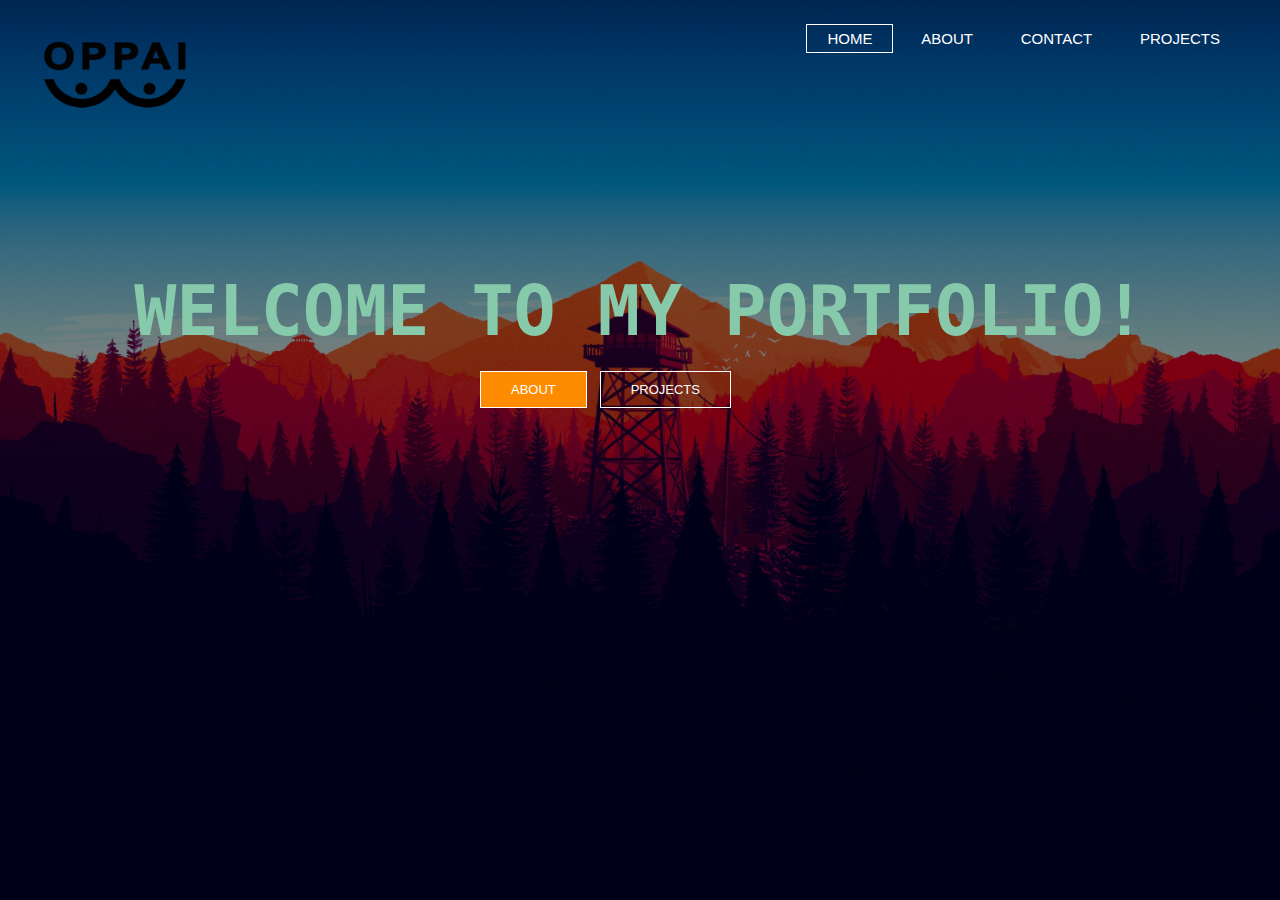
<file: docs/index.html>
<html>
<head>
	<meta charset="utf-8">
	<meta name="viewport" content="width=device-width, initial-scale=1">
    <title>WELCOME | PORTFOLIO</title>
    <link href="style.css" rel="stylesheet" type="text/css">
    
    <link rel="shortcut icon" type="image/png" href="img/lemon.png">
</head> 
<body>
    <header>

        <div class="row">
            <div class="logo">
                <img src="img/oppaya.png"
            </div>
            
            <ul class="main-nav">    
                <li class="active"><a href="index.html"> HOME </a></li>
                <li><a href="about.html"> ABOUT </a></li>
                <li><a href="contact.html"> CONTACT </a></li>
                <li><a href="projects.html"> PROJECTS </a></li>
            </ul>    

        </div>
        
        <div class="hero">
            <h1 style="color: #86c9ab;">Welcome To My Portfolio!</h1>
            <div class="button">
                <a href="about.html" class="btn btn-one"> ABOUT</a>
                <a href="projects.html" class="btn btn-two"> PROJECTS</a>    
            </div>    

        </div>



    </header>



</body>    
</html>
</file>
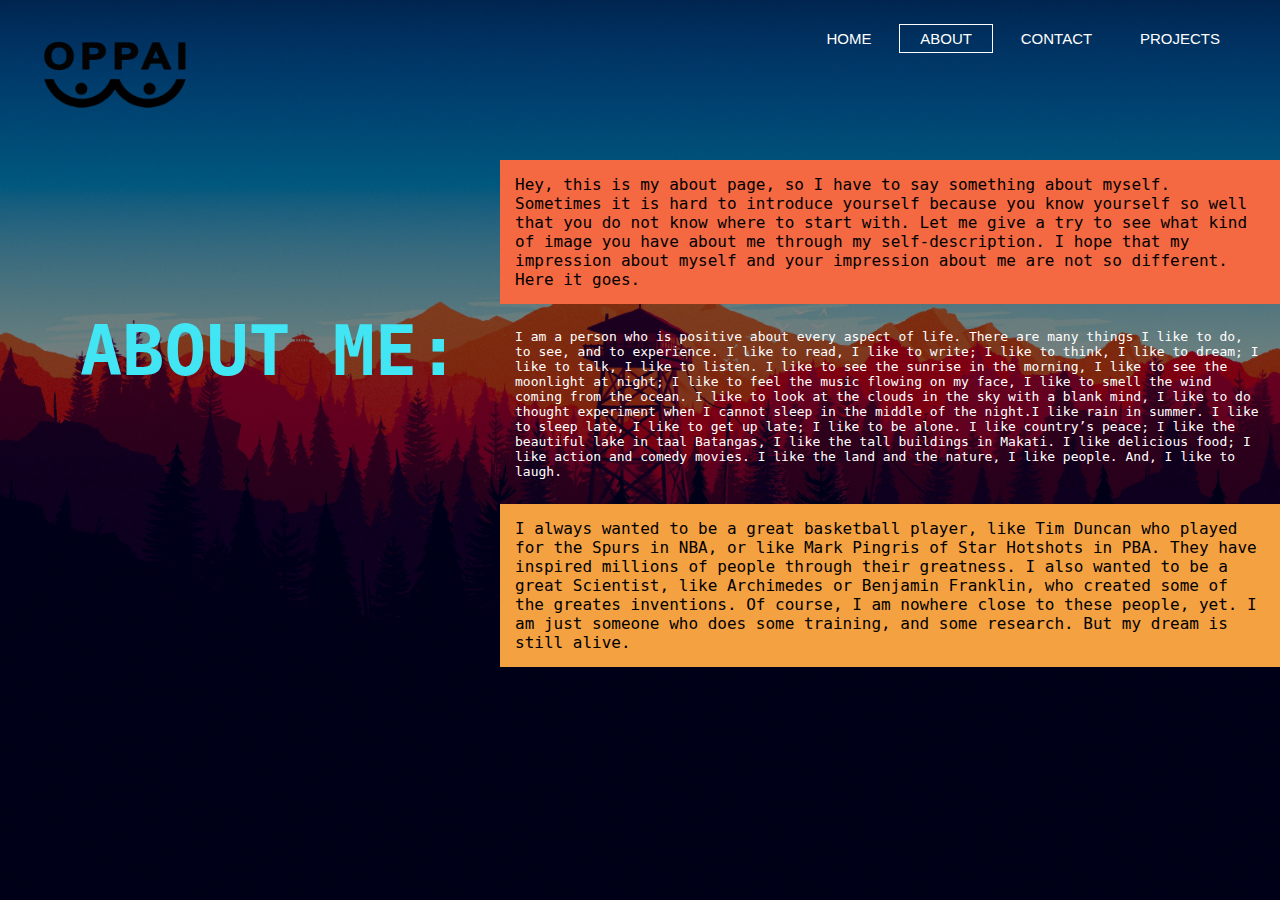
<file: docs/about.html>
<html>
<head>
    <meta charset="utf-8">
    <meta name="viewport" content="width=device-width, initial-scale=1">
    <title>ABOUT | PORTFOLIO</title>
    <link href="style.css" rel="stylesheet" type="text/css">
    
    <link rel="shortcut icon" type="image/png" href="img/lemon.png">
</head> 
<body>
    <header class="head1">

        <div class="row">
            <div class="logo">
                <img src="img/oppaya.png"
            </div>
            
            <ul class="main-nav">    
                <li><a href="index.html"> HOME </a></li>
                <li class="active"><a href="about.html"> ABOUT </a></li>
                <li><a href="contact.html"> CONTACT </a></li>
                <li><a href="projects.html"> PROJECTS </a></li>
            </ul>    
        </div>  
    </div>
    <div>
    </div>
    <div class="container">
        <h3 style="float: left; color: #41e5f4; margin-left: 80px;">About Me:</h3>
        <p style="margin-left: 500px;" class="dark">
            Hey, this is my about page, so I have to say something about myself. Sometimes it is hard to introduce yourself because you know yourself so well that you do not know where to start with. Let me give a try to see what kind of image you have about me through my self-description. I hope that my impression about myself and your impression about me are not so different. Here it goes.
        </p>
        <p style="margin-left: 500px;" class="white">
            I am a person who is positive about every aspect of life. There are many things I like to do, to see, and to experience. I like to read, I like to write; I like to think, I like to dream; I like to talk, I like to listen. I like to see the sunrise in the morning, I like to see the moonlight at night; I like to feel the music flowing on my face, I like to smell the wind coming from the ocean. I like to look at the clouds in the sky with a blank mind, I like to do thought experiment when I cannot sleep in the middle of the night.I like rain in summer. I like to sleep late, I like to get up late; I like to be alone. I like country’s peace; I like the beautiful lake in taal Batangas, I like the tall buildings in Makati. I like delicious food; I like action and comedy movies. I like the land and the nature, I like people. And, I like to laugh.
        </p>
        <p class="wew">
          I always wanted to be a great basketball player, like Tim Duncan who played for the Spurs in NBA, or like Mark Pingris of Star Hotshots in PBA. They have inspired millions of people through their greatness. I also wanted to be a great Scientist, like Archimedes or Benjamin Franklin, who created some of the greates inventions. Of course, I am nowhere close to these people, yet. I am just someone who does some training, and some research. But my dream is still alive.
      </p>
  </article>
</div>

</header>


</body>
</html>
</file>
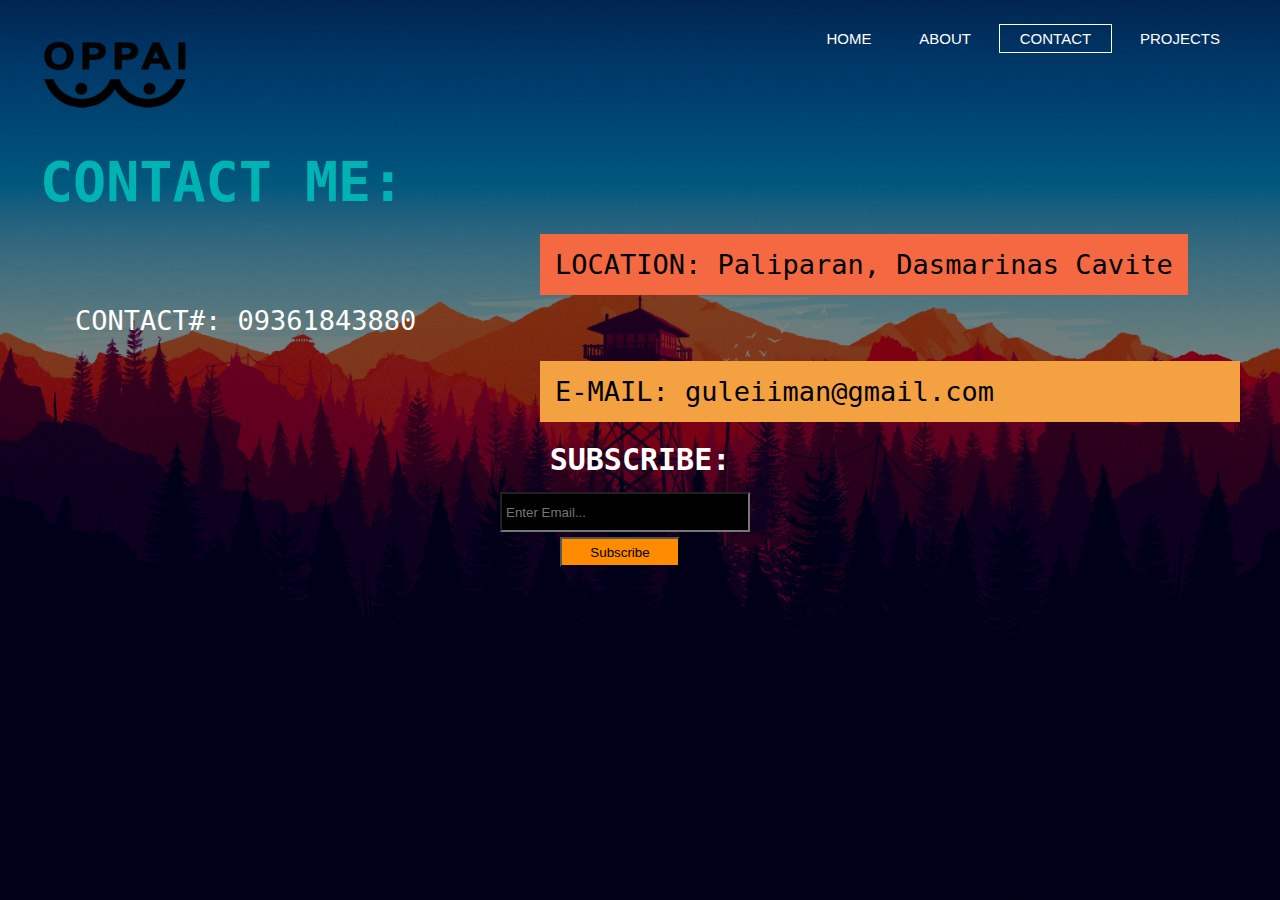
<file: docs/contact.html>
<html>
<head>
    <meta charset="utf-8">
    <meta name="viewport" content="width=device-width, initial-scale=1">
    <title>CONTACT| PORTFOLIO</title>
    <link href="style.css" rel="stylesheet" type="text/css">
    
    <link rel="shortcut icon" type="image/png" href="img/lemon.png">
</head> 
<body>
    <header>

        <div class="row">
            <div class="logo">
                <img src="img/oppaya.png"
            </div>
            
            <ul class="main-nav">    
                <li><a href="index.html"> HOME </a></li>
                <li><a href="about.html"> ABOUT </a></li>
                <li class="active"><a href="contact.html"> CONTACT </a></li>
                <li><a href="projects.html"> PROJECTS </a></li>
            </ul>    

            <div>
                <h2 style="float: left; font-size: 55px; text-transform: uppercase; color:#00b3b3;">Contact me:</h2>
            </div>
        </div>
        <section>
            <div>
                <p class="dark" style="margin-top: 20px; float: left; font-size: 27px; float: left;">LOCATION: Paliparan, Dasmarinas Cavite</p>
                <p class="white" style="margin-top: 20px; margin-left: 20px; font-size: 27px; ">CONTACT#: 09361843880</p>
                <p class="wew" style="margin-bottom: 20px; font-size: 27px; ">E-MAIL: guleiiman@gmail.com</p>
            </div>
            <div class="container">
                <form id="newsletter">
                    <h1 style="font-size: 30px;">Subscribe:</h1>
                    <input type="email" placeholder="Enter Email...">
                    <button type="submit" class="button_1">Subscribe</button>
                </form>
            </div>
        </section>
    </div>
</header>
</body>

</html>
</file>
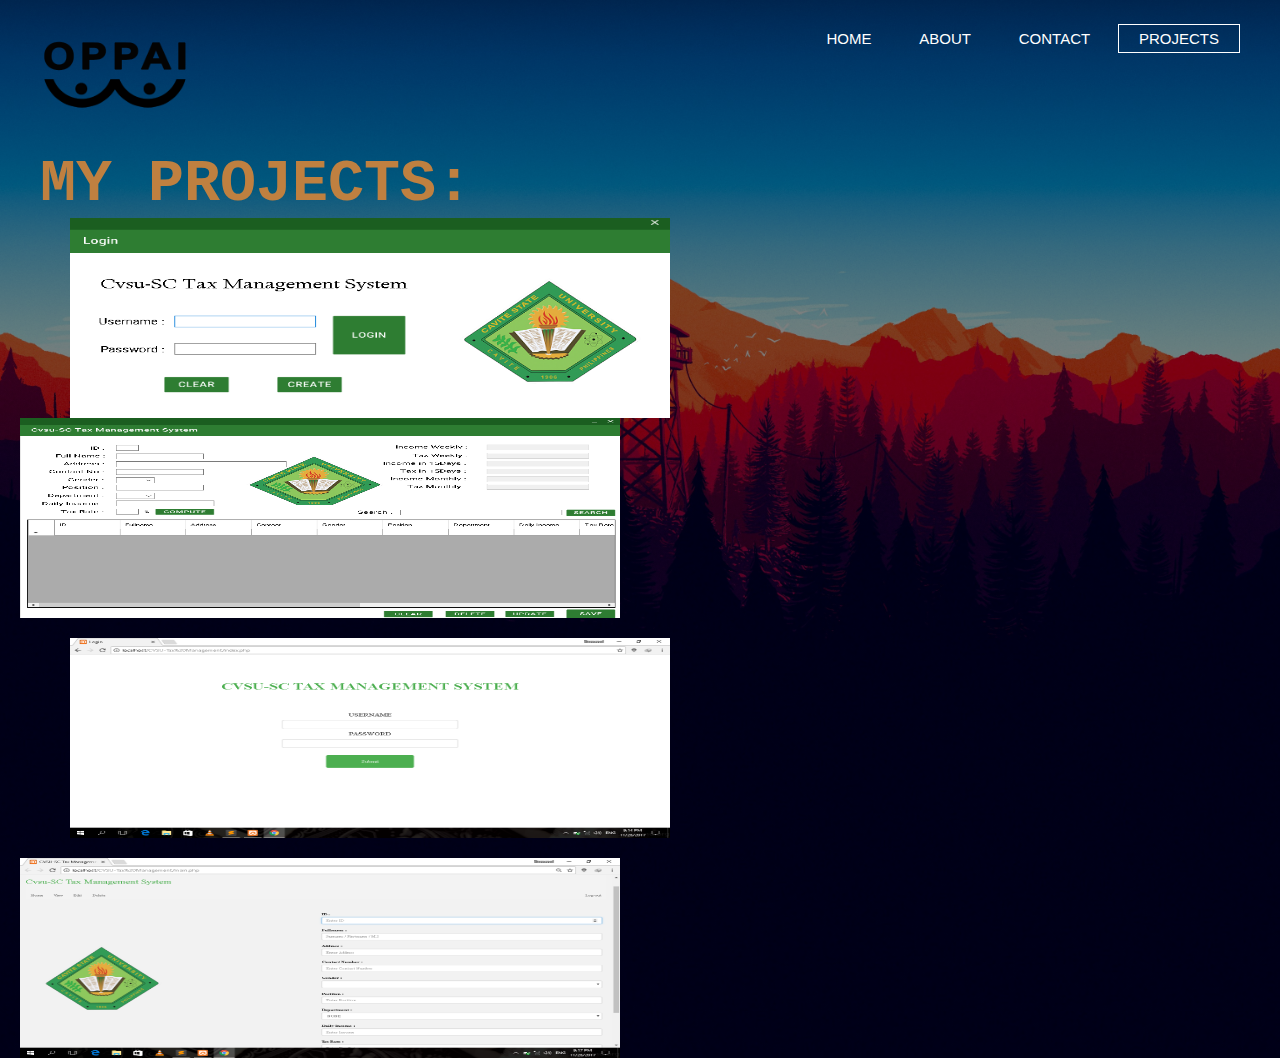
<file: docs/projects.html>
<html>
<head>
    <meta charset="utf-8">
    <meta name="viewport" content="width=device-width, initial-scale=1">
    <title>PROJECTS | PORTFOLIO</title>
    <link href="style.css" rel="stylesheet" type="text/css">
    
    <link rel="shortcut icon" type="image/png" href="img/lemon.png">
</head> 
<body>
    <header>
        
    <div class="row">
        <div class="logo">
        <img src="img/oppaya.png"
        </div>
            
    <ul class="main-nav">    
        <li><a href="index.html"> HOME </a></li>
        <li><a href="about.html"> ABOUT </a></li>
        <li><a href="contact.html"> CONTACT </a></li>
        <li class="active"><a href="projects.html"> PROJECTS </a></li>
    </ul>    
        
    </div>
    <div>
        <h2 style="float: center; font-size: 60px; text-transform: uppercase; color:#bf8040;">my projects:</h2>
    </div>
</div>
<div>
    <img style="float: left; margin-left: 70px; border: 5px;" <a target="blank" href="img/1.png" src="img/1.png" width="600" height="200" ;>
    </div>
    <div>
    <img style="float: left; margin-left: 20px;" src="img/2.png" width="600" height="200" ;>
    </div>
    <div>
    <img style="float: left; margin-left: 70px; margin-top: 20px;" src="img/3.png" width="600" height="200" ;>
    </div>
    <div>
    <img style="float: left; margin-left: 20px; margin-top: 20px;" src="img/4.png" width="600" height="200" ;>
</div>
</header>

</body>
</html>
</file>
<file: docs/style.css>
*
{
	margin: 0;
	padding: 0;
}

body
{
	font-family: monospace;
	background-image:linear-gradient(rgba(0,0,0,0.5),rgba(0,0,0,0.5)),url(img/22.jpg);
	height: 100vh;
	background-size: cover;
	background-position: center;
}
.row
{
	max-width: 1200px;
	margin:auto;
}

.main-nav
{
	float: right;
	list-style: none;
	margin-top: 30px;
}
.main-nav li
{
	display: inline-block;
}

.main-nav li.active a
{
	border: 1px solid white;
	
}

.main-nav li a:hover
{
	border: 1px solid white;
	background-color: darkorange;
	transition: all 0.5s ease-in;

}


.main-nav li a
{
	color: white;
	text-decoration: none;
	padding: 5px 20px;
	font-family: "Roboto", sans-serif;
	font-size: 15px;

}

.hero
{

	width: 1200px;
	margin-left: 0px;
	margin-top: 0px;
	
	
}


h1
{
	text-transform: uppercase;
	font-size: 70px;
	text-align: center;
	margin-top: 120px;

	
}
header
{
	background-image:linear-gradient(rgba(0,0,0,0.5),rgba(0,0,0,0.5)),url(img/22.jpg);
	height: 100vh;
	background-size: cover;
	background-position: center;
}
.button
{
	margin-top: 30px;
	margin-left: 440px;
}

.btn
{
	border: 1px solid white;
	padding: 10px 30px;
	color: white;
	text-decoration: none;
	margin-right: 5px;
	font-size: 13px;
	text-transform: uppercase;
}
.btn-one
{
	background-color: darkorange;
	font-family: "Roboto", sans-serif;
}

.btn-two
{
	font-family: "Roboto", sans-serif;
}


.btn-two:hover
{
	background-color: darkorange;
	transition: all 0.5s ease-in;
	
	
}

.logo img
{
	width: 150px;
	height: auto;
}
h3
{
	color: white;
	text-transform: uppercase;
	font-size: 70px;
	text-align: center;
	margin-top: 150px;
}
.dark{
	padding:15px;
	background:#f46842;
	color:#000000;
	margin-top:10px;
	margin-bottom:10px;
	margin-left: 500px;
	font-size: 16px;
	flo
	
}
.white
{
	padding:15px;
	color:#ffffff;
	margin-top:10px;
	margin-bottom:10px;
	margin-left: 500px;


}
.wew
{
	padding:15px;
	color:black;
	margin-top:10px;
	margin-bottom:10px;
	margin-left: 500px;
	background: #f4a142;
	font-size: 16px;
}

#newsletter{
	padding:0px;
	color:#ffffff;
	
}

#newsletter h1{
	float:center;
	margin-top: 0px;

}

#newsletter form {
	float:center;
	margin-top:15px;
}

#newsletter input[type="email"]{
	padding:4px;
	height:40px;
	width:250px;
	height: 40px;
	color: white;
	float: center;
	margin-top: 15px;
	background: black; 
	margin-left: 460px;
}

#newsletter button, .quote button{
	display:block;
	width:10%;
	background: darkorange;
	height: 30px;
	margin-top: 5px;
	float: right;
	margin-right: 560px;
}

#newsletter form input[type="email"], .quote input, .quote textarea{
	width:40%;
	margin-bottom:50px;
}
@media(max-width: 768px){
	header #branding,
	header nav,
	header nav li,
	#newsletter h1,
	#newsletter form,
	#boxes .box,
	article#main-col,
}
</file>
